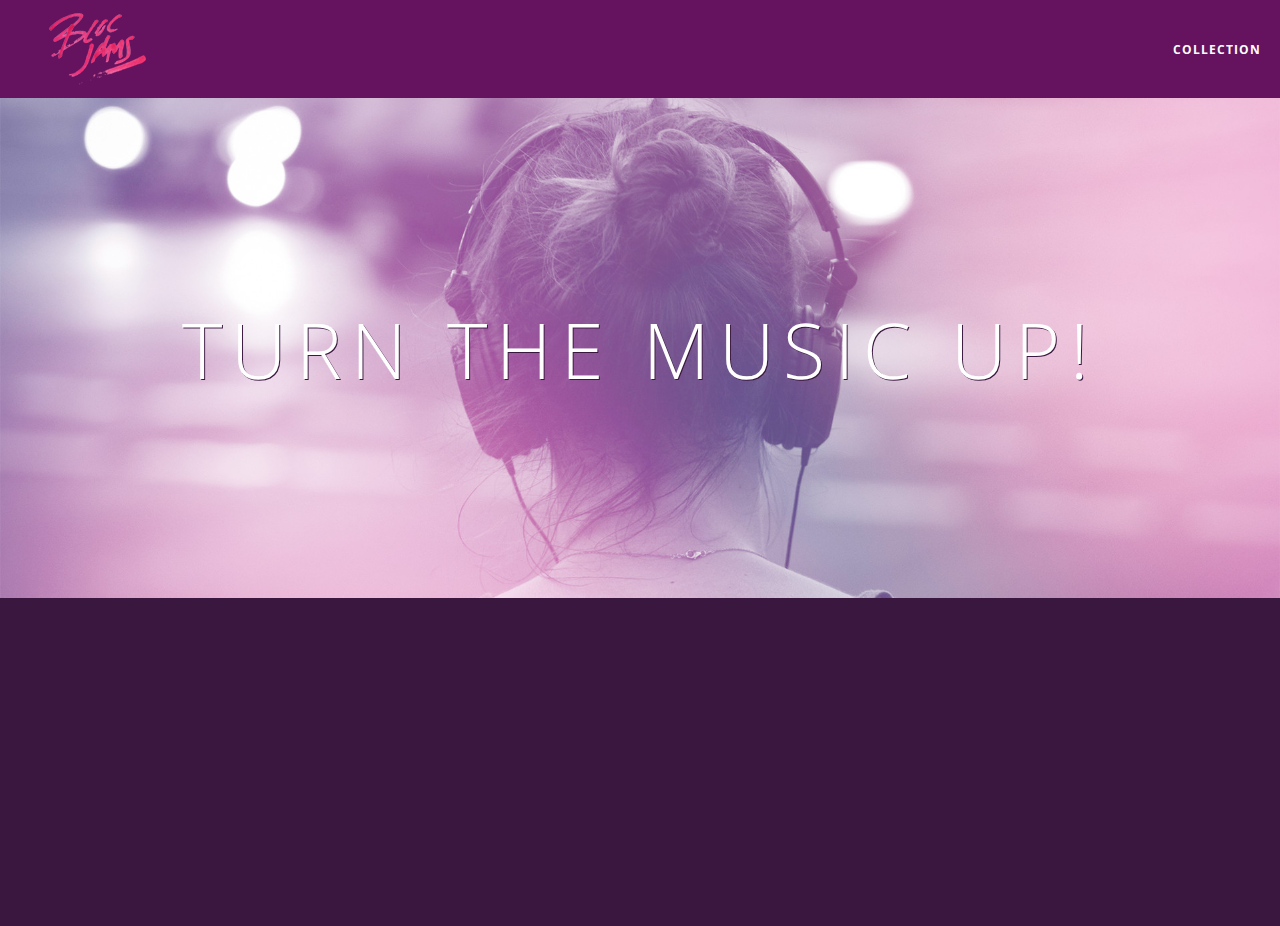
<file: index.html>
<!DOCTYPE html>
 <html>
     <head>
         <title>Bloc Jams</title>
         <meta name="viewport" content="width=device-width, initial-scale=1">
         <link rel="stylesheet" type="text/css" href="http://fonts.googleapis.com/css?family=Open+Sans:400,800,600,700,300">
         <link  rel="stylesheet" type="text/css" href="http://code.ionicframework.com/ionicons/2.0.1/css/ionicons.min.css">
         <link rel="stylesheet" type="text/css" href="styles/normalize.css" >
         <link rel="stylesheet" type="text/css" href="styles/main.css" >
         <link rel="stylesheet" type="text/css" href="styles/landing.css">
     </head>
     <body class="landing">
     
         <nav class="navbar">
         <a href="index.html" class="logo">
             <img src="assets/images/bloc_jams_logo.png" alt="bloc jams logo">
         </a>
         <div class="links-container">
             <a href="collection.html" class="navbar-link">collection</a>
         </div>

         </nav>
         
         <section class="hero-content">
             <h1 class="hero-title">Turn the music up!</h1>
         </section>
         
         <section class="selling-points container clearfix"> <!-- selling points -->
             <div class="point column third">
                 <span class="ion-music-note"></span>
                 <h5 class="point-title">Choose your music</h5>
                 <p class="point-description">The world is full of music; why should you have to listen to music that someone else chose?</p>
             </div>
             <div class="point column third">
                 <span class="ion-radio-waves"></span>
                 <h5 class="point-title">Unlimited, streaming, ad-free</h5>
                 <p class="point-description">No arbitrary limits. No distractions.</p>
             </div>
             <div class="point column third">
                 <span class="ion-iphone"></span>
                 <h5 class="point-title">Mobile enabled</h5>
                 <p class="point-description">Listen to your music on the go. This streaming service is available on all mobile platforms.</p>
             </div>
             
         </section>
         <script src="scripts/utilities.js"></script>
         <script src="scripts/landing.js"></script>
     </body>
 </html>
</file>
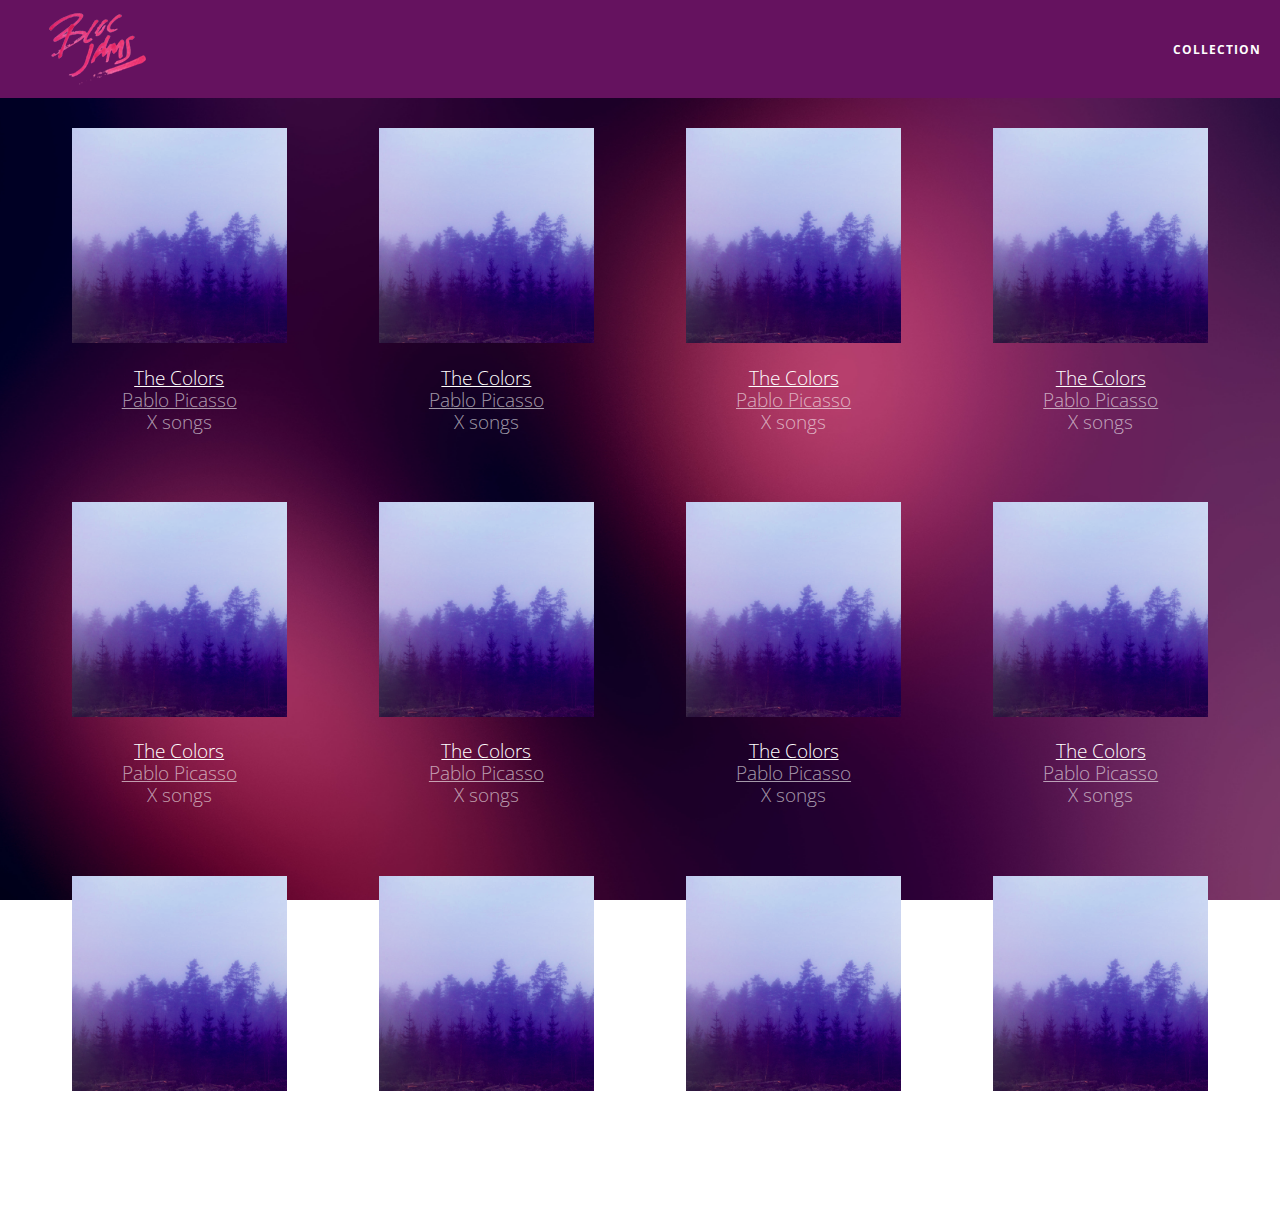
<file: collection.html>
<!DOCTYPE html>
<html>
     <head>
         <title>Bloc Jams</title>
         <meta name="viewport" content="width=device-width, initial-scale=1">
         <link rel="stylesheet" type="text/css" href="http://fonts.googleapis.com/css?family=Open+Sans:400,800,600,700,300">
         <link rel="stylesheet" type="text/css" href="http://code.ionicframework.com/ionicons/2.0.1/css/ionicons.min.css">
         <link rel="stylesheet" type="text/css" href="styles/normalize.css">
         <link rel="stylesheet" type="text/css" href="styles/main.css">
         <link rel="stylesheet" type="text/css" href="styles/collection.css">
     </head>
     <body class="collection">
         
         <nav class="navbar"> <!-- nav bar -->
             <a href="index.html" class="logo">
                 <img src="assets/images/bloc_jams_logo.png" alt="bloc jams logo">
             </a>
             <div class="links-container">
                 <a href="collection.html" class="navbar-link">collection</a>
             </div>
         </nav>

         <section class="album-covers container clearfix">
         <div class="collection-album-container column fourth">
             <img src="assets/images/album_covers/01.png"/>
             <div class="collection-album-info caption">
                 <p>
                     <a class="album-name" href="album.html">The Colors</a>
                     <br/>
                     <a href="album.html">Pablo Picasso</a>
                     <br/>
                     X songs
                     <br/>
                 </p>
             </div>
         </div>
         <div class="collection-album-container column fourth">
             <img src="assets/images/album_covers/01.png"/>
             <div class="collection-album-info caption">
                 <p>
                     <a class="album-name" href="album.html">The Colors</a>
                     <br/>
                     <a href="album.html">Pablo Picasso</a>
                     <br/>
                     X songs
                     <br/>
                 </p>
             </div>
         </div>
         <div class="collection-album-container column fourth">
             <img src="assets/images/album_covers/01.png"/>
             <div class="collection-album-info caption">
                 <p>
                     <a class="album-name" href="album.html">The Colors</a>
                     <br/>
                     <a href="album.html">Pablo Picasso</a>
                     <br/>
                     X songs
                     <br/>
                 </p>
             </div>
         </div>
         <div class="collection-album-container column fourth">
             <img src="assets/images/album_covers/01.png"/>
             <div class="collection-album-info caption">
                 <p>
                     <a class="album-name" href="album.html">The Colors</a>
                     <br/>
                     <a href="album.html">Pablo Picasso</a>
                     <br/>
                     X songs
                     <br/>
                 </p>
             </div>
         </div>
     </section>
         <script src="https://code.jquery.com/jquery-2.1.3.min.js"></script>
         <script src="scripts/collection.js"></script>
     </body>
 </html>
</file>
<file: styles/main.css>
*, *::before, *::after {
     -moz-box-sizing: border-box;
     -webkit-box-sizing: border-box;
     box-sizing: border-box;
 }

html {
     height: 100%; /* makes sure our HTML takes up 100% of the browser window */
     font-size: 100%;
 }
 
 body {
     font-family: 'Open Sans'; /* sets our font to the "Open Sans" typeface */
     color: white;             /* sets the text color to white */
     min-height: 100%;         /* says the height of the body must be, at minimum, 100% of the window */
 }
 
.navbar {
    padding:0.5rem;
    background-color: rgb(101,18,95);
}

.navbar .logo {
    position: relative;
    left: 2rem;
}

 .navbar .links-container {
     display: table;
     position: absolute;
     top: 0;
     right: 0;
     height: 100px;
     color: white;
     text-decoration: none;
}

.links-container .navbar-link {
     display: table-cell;
     position: relative;
     height: 100%;
     padding-left: 1rem;
     padding-right: 1rem;
     vertical-align: middle;
     color: white;
     font-size: 0.625rem;
     letter-spacing: 0.05rem;
     font-weight: 700;
     text-transform: uppercase;
     text-decoration: none;
     cursor: pointer;
}

.links-container .navbar-link:hover {
     color: rgb(233,50,117);
}

.links-container .navbar-link:active {
    color: rgb(233,50,117);
    background-color: white;
}

.container {
     margin: 0 auto;
     max-width: 64rem;
 }

 .container.narrow {
     max-width: 56rem;
 } 

.clearfix::before,
.clearfix::after {
   content: " ";
   display: table;
}

.clearfix::after {
   clear: both;
}

/* Medium and small screens (640px) */
 @media (min-width: 640px) {
   html { font-size: 112%; }

     .column {
         float: left;
         padding-left: 1rem;
         padding-right: 1rem;
     }
     
     .column.full { width: 100%; }
     .column.two-thirds { width: 66.7%; }
     .column.half { width: 50%; }
     .column.third { width: 33.3%; }
     .column.fourth { width: 25%; }
     .column.flow-opposite { float: right; } 
}

 /* Large screens (1024px) */
 @media (min-width: 1024px) {
   html { font-size: 120%; }
 }
</file>
<file: styles/landing.css>
body.landing {
     background-color: rgb(58,23,63); /* sets the background color to an RGB value (see below) */
 }

 .hero-content {
     position: relative; /* positioning will be explained in a resource */
     min-height: 500px;  /* hero content element must be _at least_ 600 pixels */
     background-image: url(../assets/images/bloc_jams_bg.jpg);
     background-repeat: no-repeat;
     background-position: center center;
     background-size: cover;
 }

 .hero-content .hero-title {
     position: absolute;             /* positioning will be explained in a resource */
     top: 40%;                       /* positioning will be explained in a resource */
     -webkit-transform: translateY(-50%);
     -moz-transform: translateY(-50%);
     -ms-transform: translateY(-50%);
     transform: translateY(-50%);
     width: 100%;                    /* makes sure the title inhabits the full width of its container */
     text-align: center;             /* aligns text in the horizontal center of the element */
     font-size: 4rem;                /* specifies the size of the font in root em units */
     font-weight: 300;               /* makes the font thinner or lighter weight */
     text-transform: uppercase;      /* transforms the text to be all uppercase lettering */
     letter-spacing: 0.5rem;         /* puts 0.5 root ems worth of space between each letter */
     text-shadow: 1px 1px 0px rgb(58,23,63); /* creates a shadow underneath the text for readability over the image */
 }

.selling-points {
     position: relative;
 }
 
 .point {
     position: relative;
     padding: 2rem;
     text-align: center;
          opacity: 0;
     -webkit-transform: scaleX(0.9) translateY(3rem);
     -moz-transform: scaleX(0.9) translateY(3rem);
     transform: scaleX(0.9) translateY(3rem);
     -webkit-transition: all 0.25s ease-in-out;
     -moz-transition: all 0.25s ease-in-out;
     transition: all 0.25s ease-in-out;
     -webkit-transition-delay: 0.2s;
     -moz-transition-delay: 0.2s;
     transition-delay: 0.2s;
 }
 
 .point .point-title {
     font-size: 1.25rem;
 }
 
 .ion-music-note,
 .ion-radio-waves,
 .ion-iphone {
     color: rgb(233,50,117);
     font-size: 5rem;
 }
</file>
<file: styles/collection.css>
body.collection {
     background-image: url(../assets/images/blurred_backgrounds/blur_bg_2.jpg);
     background-repeat: no-repeat;
     background-attachment: fixed;
     background-position: center center;
     background-size: cover;
 }
 
 .album-covers {
     position: relative;
 }
 
 .collection-album-container {
     position: relative;
     margin-top: 30px;
     margin-bottom: 20px;
     text-align: center;
 }
 
 .collection-album-container .caption {
     margin-top: 10px;
 }
 
 .collection-album-container .caption p {
     font-size: 1rem;
     font-weight: 300;
     color: rgba(255, 255, 255, 0.6);
 }
 
 .collection-album-container .caption p a {
     color: rgba(255, 255, 255, 0.6);
 }
 
 .collection-album-container .caption p a.album-name {
     color: white;
 }
 
 .collection-album-container img {
     width: 80%;
 }
</file>
